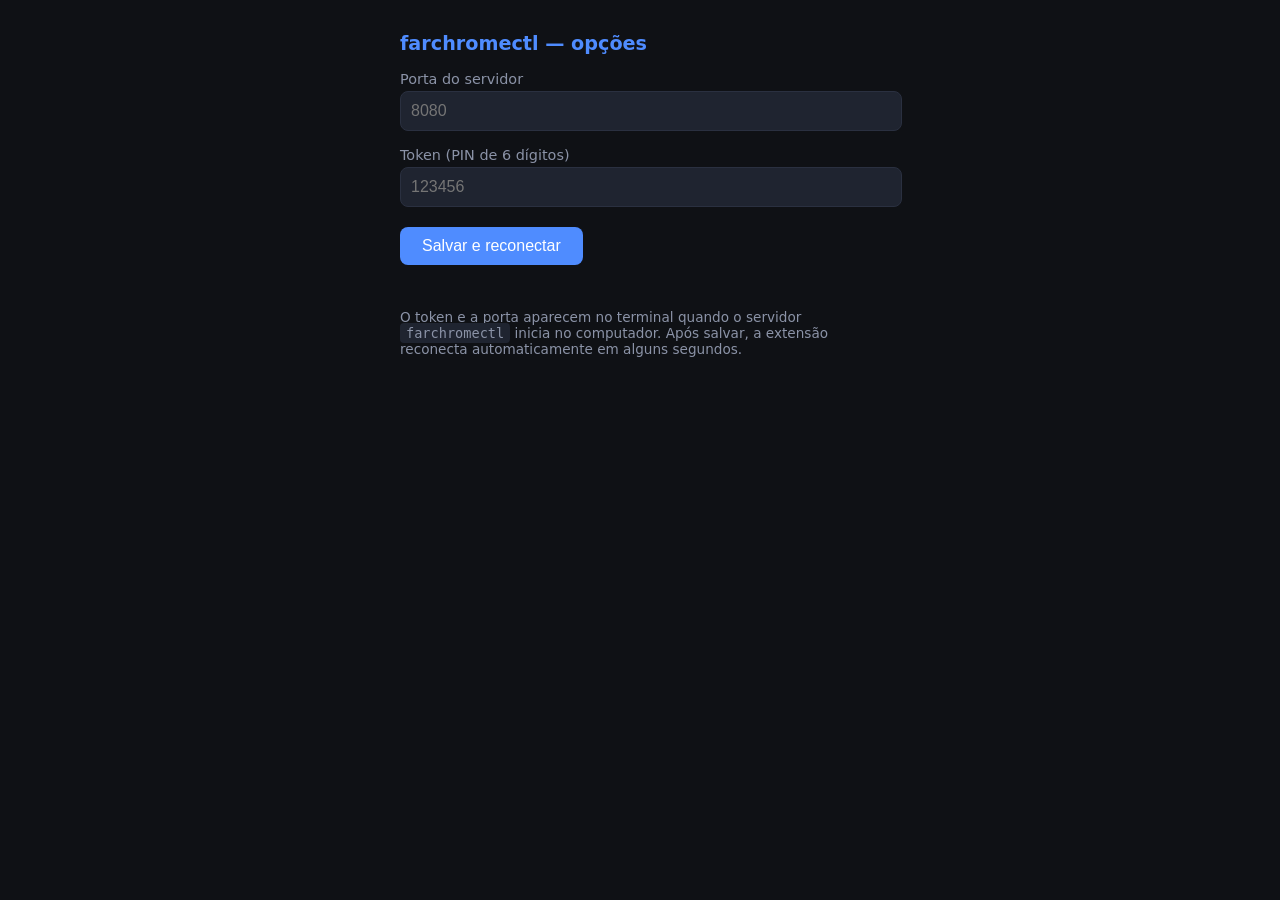
<file: extension/options.html>
<!doctype html>
<html lang="pt-BR">
<head>
  <meta charset="utf-8">
  <title>farchromectl — opções</title>
  <style>
    body {
      font-family: system-ui, sans-serif;
      background: #0f1115; color: #e8eaf0;
      max-width: 480px; margin: 2rem auto; padding: 0 1rem;
    }
    h1 { font-size: 1.2rem; color: #4f8cff; }
    label { display: block; margin: 1rem 0 0.25rem; color: #8b93a7; font-size: 0.9rem; }
    input {
      width: 100%; padding: 10px; font-size: 1rem;
      background: #1f2430; color: #e8eaf0;
      border: 1px solid #2a3040; border-radius: 8px;
    }
    button {
      margin-top: 1.25rem; padding: 10px 22px; font-size: 1rem;
      background: #4f8cff; color: #fff; border: none; border-radius: 8px;
      cursor: pointer;
    }
    p.hint, p.status { color: #8b93a7; font-size: 0.85rem; }
    p.status { min-height: 1.2em; color: #37c978; }
    code { background: #1f2430; padding: 2px 6px; border-radius: 4px; }
  </style>
</head>
<body>
  <h1>farchromectl — opções</h1>

  <label for="opt-port">Porta do servidor</label>
  <input id="opt-port" type="text" inputmode="numeric" placeholder="8080">

  <label for="opt-token">Token (PIN de 6 dígitos)</label>
  <input id="opt-token" type="text" inputmode="numeric" maxlength="6" placeholder="123456">

  <button id="opt-save">Salvar e reconectar</button>
  <p id="opt-status" class="status"></p>

  <p class="hint">
    O token e a porta aparecem no terminal quando o servidor
    <code>farchromectl</code> inicia no computador. Após salvar, a extensão
    reconecta automaticamente em alguns segundos.
  </p>

  <script src="options.js"></script>
</body>
</html>
</file>
